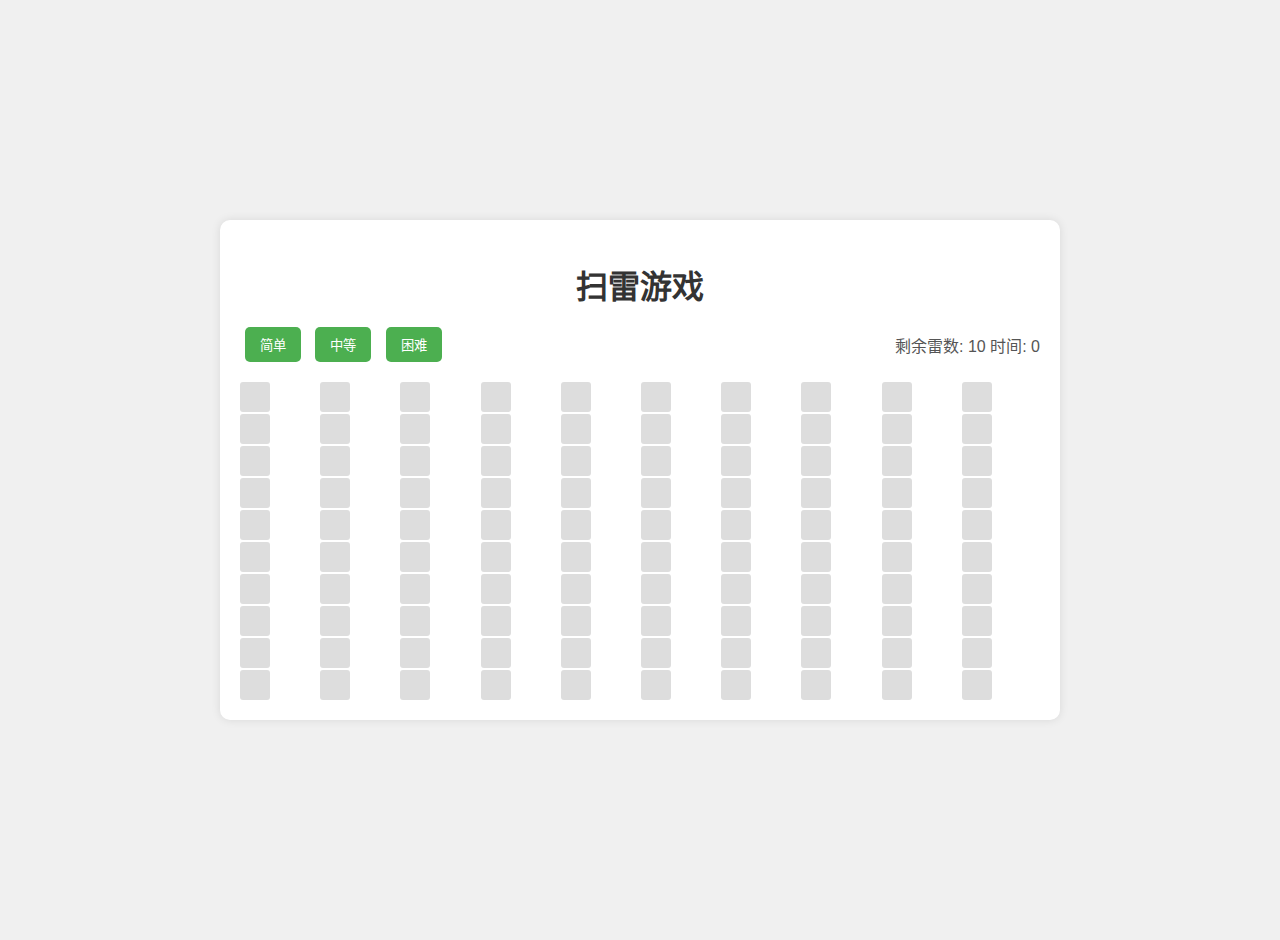
<file: minesweeper/index.html>
<!DOCTYPE html>
<html lang="zh-CN">
  <head>
    <meta charset="UTF-8" />
    <meta name="viewport" content="width=device-width, initial-scale=1.0" />
    <title>扫雷游戏</title>
    <link rel="stylesheet" href="style.css" />
  </head>
  <body>
    <div class="game-container">
      <h1>扫雷游戏</h1>
      <div class="controls">
        <div class="difficulty">
          <button id="easy">简单</button>
          <button id="medium">中等</button>
          <button id="hard">困难</button>
        </div>
        <div class="status">
          <span id="mines-count">剩余雷数: 10</span>
          <span id="timer">时间: 0</span>
        </div>
      </div>
      <div class="board" id="board"></div>
    </div>
    <script src="script.js"></script>
  </body>
</html>
</file>
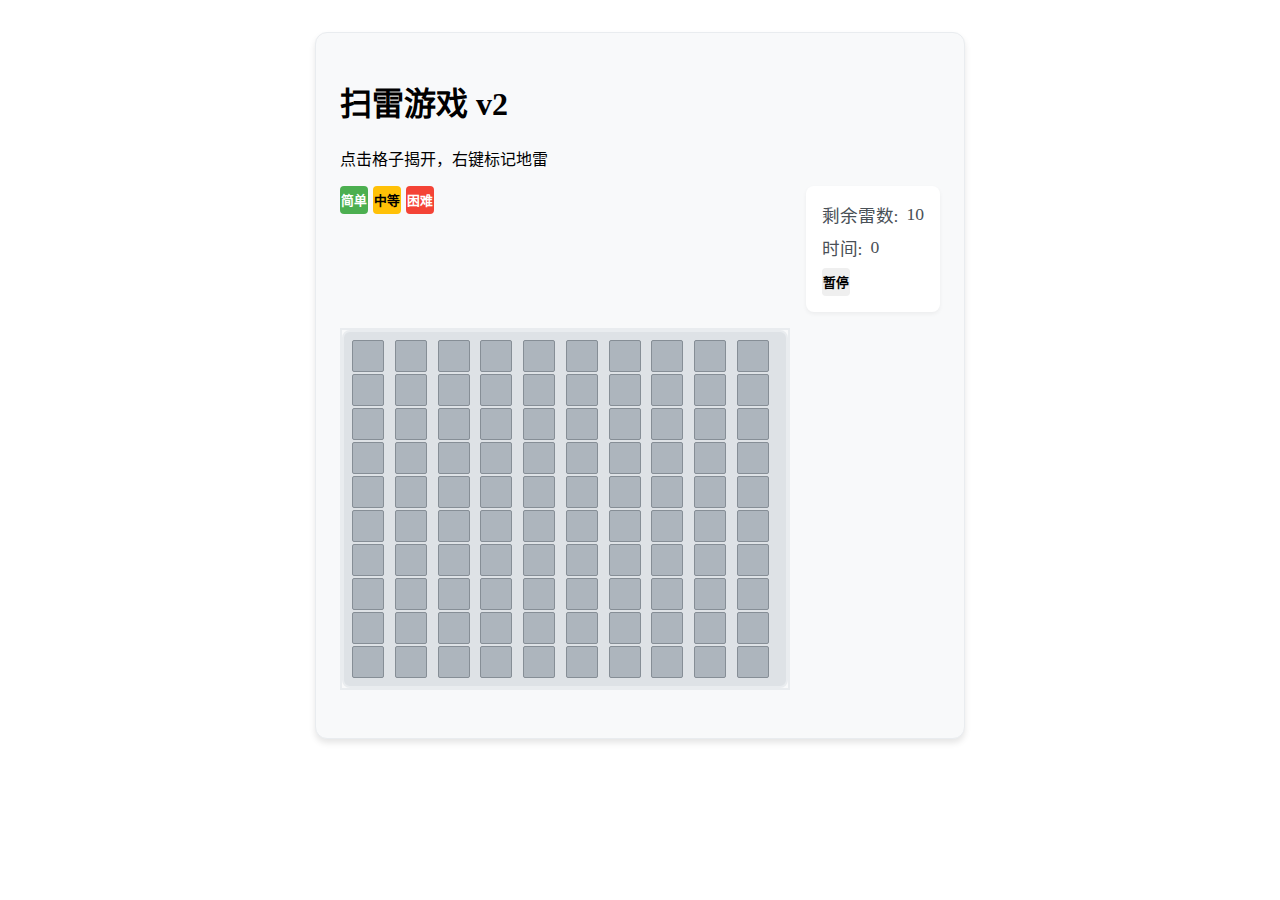
<file: minesweeper2/index.html>
<!DOCTYPE html>
<html lang="zh-CN">
  <head>
    <meta charset="UTF-8" />
    <meta name="viewport" content="width=device-width, initial-scale=1.0" />
    <title>扫雷游戏 v2</title>
    <link rel="stylesheet" href="style.css" />
  </head>
  <body>
    <div class="game-container" role="application">
      <header class="game-header">
        <h1>扫雷游戏 v2</h1>
        <p class="game-description">点击格子揭开，右键标记地雷</p>
      </header>

      <div class="game-controls">
        <div class="difficulty-selector">
          <button id="easy" aria-label="选择简单难度">简单</button>
          <button id="medium" aria-label="选择中等难度">中等</button>
          <button id="hard" aria-label="选择困难难度">困难</button>
        </div>

        <div class="game-status" aria-live="polite">
          <div class="mines-count">
            剩余雷数: <span id="mines-count">10</span>
          </div>
          <div class="timer">时间: <span id="timer">0</span></div>
          <button id="pause" aria-label="暂停游戏">暂停</button>
        </div>

        <div class="game-board">
          <div
            class="board game-board"
            id="board"
            role="region"
            aria-label="扫雷游戏棋盘"
          ></div>
        </div>

        <div class="game-messages">
          <div
            class="game-message"
            id="game-message"
            aria-live="assertive"
            role="alert"
          >
            游戏结束！
          </div>
        </div>
      </div>
    </div>

    <script src="script.js" type="module"></script>
  </body>
</html>
</file>
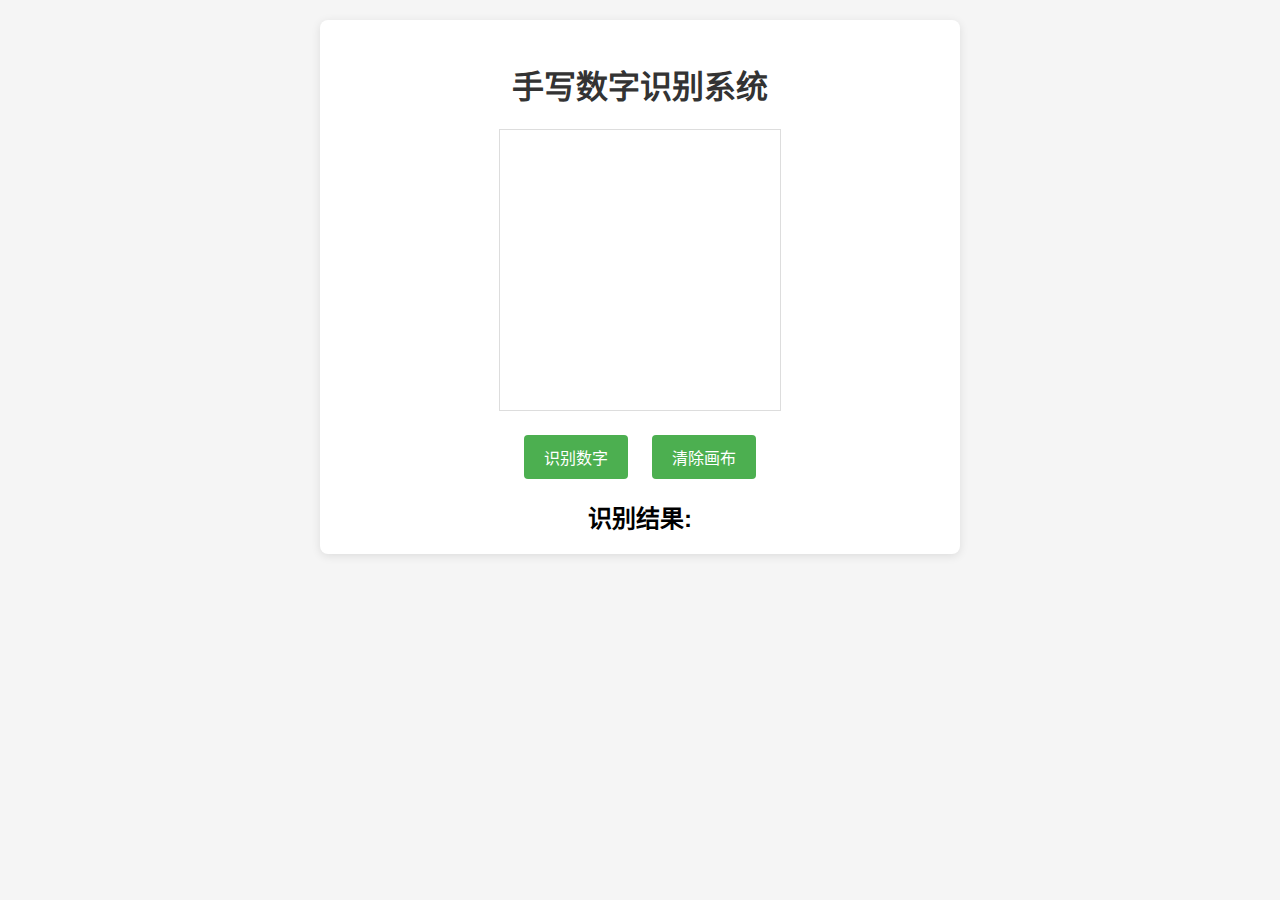
<file: shouxieshuzishibie/index.html>
<!DOCTYPE html>
<html lang="zh-CN">
  <head>
    <meta charset="UTF-8" />
    <meta name="viewport" content="width=device-width, initial-scale=1.0" />
    <title>手写数字识别系统</title>
    <link rel="stylesheet" href="style.css" />
  </head>
  <body>
    <div class="container">
      <h1>手写数字识别系统</h1>
      <div class="canvas-container">
        <canvas id="drawingCanvas" width="280" height="280"></canvas>
      </div>
      <div class="buttons">
        <button id="recognizeBtn">识别数字</button>
        <button id="clearBtn">清除画布</button>
      </div>
      <div id="result">识别结果:</div>
    </div>
    <script src="script.js"></script>
  </body>
</html>
</file>
<file: minesweeper/style.css>
body {
  font-family: Arial, sans-serif;
  background-color: #f0f0f0;
  margin: 0;
  padding: 20px;
  display: flex;
  justify-content: center;
  align-items: center;
  min-height: 100vh;
}

.game-container {
  background-color: white;
  border-radius: 10px;
  box-shadow: 0 0 10px rgba(0, 0, 0, 0.1);
  padding: 20px;
  text-align: center;
  max-width: 800px;
  width: 100%;
}

h1 {
  color: #333;
  margin-bottom: 20px;
}

.controls {
  display: flex;
  justify-content: space-between;
  margin-bottom: 20px;
  align-items: center;
}

.difficulty button {
  padding: 8px 15px;
  margin: 0 5px;
  border: none;
  border-radius: 5px;
  background-color: #4caf50;
  color: white;
  cursor: pointer;
  transition: background-color 0.3s;
}

.difficulty button:hover {
  background-color: #45a049;
}

.status {
  font-size: 16px;
  color: #555;
}

.board {
  display: grid;
  grid-template-columns: repeat(10, 1fr);
  gap: 2px;
  margin: 0 auto;
}

.cell {
  width: 30px;
  height: 30px;
  background-color: #ddd;
  display: flex;
  justify-content: center;
  align-items: center;
  font-weight: bold;
  cursor: pointer;
  user-select: none;
  border-radius: 3px;
}

.cell:hover {
  background-color: #ccc;
}

.cell.revealed {
  background-color: #f9f9f9;
}

.cell.mine {
  background-color: #ff6b6b;
}

.cell.flagged {
  background-color: #ffcc5c;
}

.cell.adjacent-1 {
  color: blue;
}
.cell.adjacent-2 {
  color: green;
}
.cell.adjacent-3 {
  color: red;
}
.cell.adjacent-4 {
  color: darkblue;
}
.cell.adjacent-5 {
  color: brown;
}
.cell.adjacent-6 {
  color: teal;
}
.cell.adjacent-7 {
  color: black;
}
.cell.adjacent-8 {
  color: gray;
}

@media (max-width: 600px) {
  .cell {
    width: 25px;
    height: 25px;
    font-size: 12px;
  }
}
</file>
<file: minesweeper2/style.css>
/* 基础样式 */
.game-container {
  max-width: 600px;
  max-height: 90vh;
  margin: 2rem auto;
  padding: 1.5rem;
  background: #f8f9fa;
  border-radius: 12px;
  box-shadow: 0 4px 6px rgba(0, 0, 0, 0.1);
  border: 1px solid #e9ecef;
  transition: transform 0.2s ease;
  overflow-y: auto;
}

.game-container:hover {
  transform: translateY(-2px);
}

/* 游戏控制面板 */
.game-controls {
  display: grid;
  grid-template-columns: 1fr auto;
  gap: 1rem;
  margin-bottom: 1.5rem;
}

.difficulty-selector {
  display: flex;
  gap: 0.5rem;
}

/* 按钮样式 */
button {
  width: 28px;
  height: 28px;
  padding: 0;
  font-size: 0.8rem;
  border: none;
  border-radius: 4px;
  font-weight: 600;
  cursor: pointer;
  transition: all 0.2s ease;
  position: relative;
  overflow: hidden;
  display: flex;
  align-items: center;
  justify-content: center;
}

.difficulty-selector {
  display: flex;
  gap: 0.3rem;
}

#easy, #medium, #hard {
  width: 28px;
  height: 28px;
}

button::after {
  content: "";
  position: absolute;
  top: 0;
  left: 0;
  width: 100%;
  height: 100%;
  background: rgba(255, 255, 255, 0.1);
  opacity: 0;
  transition: opacity 0.2s;
}

button:hover::after {
  opacity: 1;
}

#easy {
  background: #4caf50;
  color: white;
}
#medium {
  background: #ffc107;
  color: black;
}
#hard {
  background: #f44336;
  color: white;
}

/* 游戏状态显示 */
.game-status {
  display: flex;
  flex-direction: column;
  gap: 0.5rem;
  background: white;
  padding: 1rem;
  border-radius: 8px;
  box-shadow: 0 2px 4px rgba(0, 0, 0, 0.05);
}

.mines-count,
.timer {
  font-size: 1.1rem;
  color: #495057;
  display: flex;
  align-items: center;
  gap: 0.5rem;
}

/* 棋盘样式 */
.board {
  display: grid;
  gap: 2px;
  background: #dee2e6;
  padding: 8px;
  border-radius: 8px;
  border: 2px solid #e9ecef;
  position: relative;
  grid-template-columns: repeat(var(--size, 10), 1fr);
  max-height: calc(90vh - 200px);
  overflow-y: auto;
  min-height: 200px;
}

.game-board {
  border: 2px solid #e9ecef;
}

.cell {
  aspect-ratio: 1;
  min-width: 20px;
  max-width: 30px;
  display: flex;
  align-items: center;
  justify-content: center;
  background: #adb5bd;
  border: 1px solid #868e96;
  border-radius: 2px;
  font-weight: 700;
  font-size: 0.8rem;
  cursor: pointer;
  transition: background 0.2s ease, transform 0.1s ease, box-shadow 0.2s ease;
}

.cell:hover {
  background: #9fa5ab;
  transform: scale(1.05);
  z-index: 1;
  box-shadow: 0 2px 8px rgba(0, 0, 0, 0.1);
}

/* 不同状态单元格 */
.cell.revealed {
  background: #e9ecef;
  transform: scale(1);
  box-shadow: none;
}

.cell.mine {
  background: #dc3545;
  background-image: radial-gradient(
    circle at center,
    #ff6b6b 20%,
    transparent 100%
  );
}

.cell.flagged {
  background: #ffd700;
  background-image: url("data:image/svg+xml,..."); /* 旗帜图标 */
}

/* 数字颜色 */
[class^="adjacent-"] {
  color: white;
}
.adjacent-1 {
  text-shadow: 0 1px 2px rgba(0, 0, 0, 0.2);
}
.adjacent-1 {
  background: #2196f3;
}
.adjacent-2 {
  background: #4caf50;
}
.adjacent-3 {
  background: #ff9800;
}
.adjacent-4 {
  background: #9c27b0;
}
.adjacent-5 {
  background: #795548;
}
.adjacent-6 {
  background: #009688;
}
.adjacent-7 {
  background: #e91e63;
}
.adjacent-8 {
  background: #3f51b5;
}

/* 响应式设计 */
@media (max-width: 640px) {
  .game-container {
    margin: 1rem;
    padding: 1rem;
  }

  .board {
    max-height: calc(90vh - 200px);
    min-height: 150px;
  }

  .cell {
    min-width: 20px;
    font-size: 0.8rem;
  }
}

/* 游戏消息提示 */
.game-message {
  position: fixed;
  top: 20px;
  right: 20px;
  background: rgba(0, 0, 0, 0.9);
  color: white;
  padding: 1rem 2rem;
  border-radius: 8px;
  transform: translateX(120%);
  transition: transform 0.3s cubic-bezier(0.68, -0.55, 0.27, 1.55);
  box-shadow: 0 4px 6px rgba(0, 0, 0, 0.2);
}

.game-message.show {
  transform: translateX(0);
}
</file>
<file: shouxieshuzishibie/style.css>
body {
  font-family: Arial, sans-serif;
  margin: 0;
  padding: 20px;
  background-color: #f5f5f5;
}

.container {
  max-width: 600px;
  margin: 0 auto;
  text-align: center;
  background-color: white;
  padding: 20px;
  border-radius: 8px;
  box-shadow: 0 2px 10px rgba(0, 0, 0, 0.1);
}

h1 {
  color: #333;
}

.canvas-container {
  margin: 20px auto;
}

canvas {
  border: 1px solid #ddd;
  background-color: white;
  cursor: crosshair;
}

.buttons {
  margin: 20px 0;
}

button {
  padding: 10px 20px;
  margin: 0 10px;
  background-color: #4caf50;
  color: white;
  border: none;
  border-radius: 4px;
  cursor: pointer;
  font-size: 16px;
}

button:hover {
  background-color: #45a049;
}

#result {
  font-size: 24px;
  font-weight: bold;
  margin-top: 20px;
}
</file>
